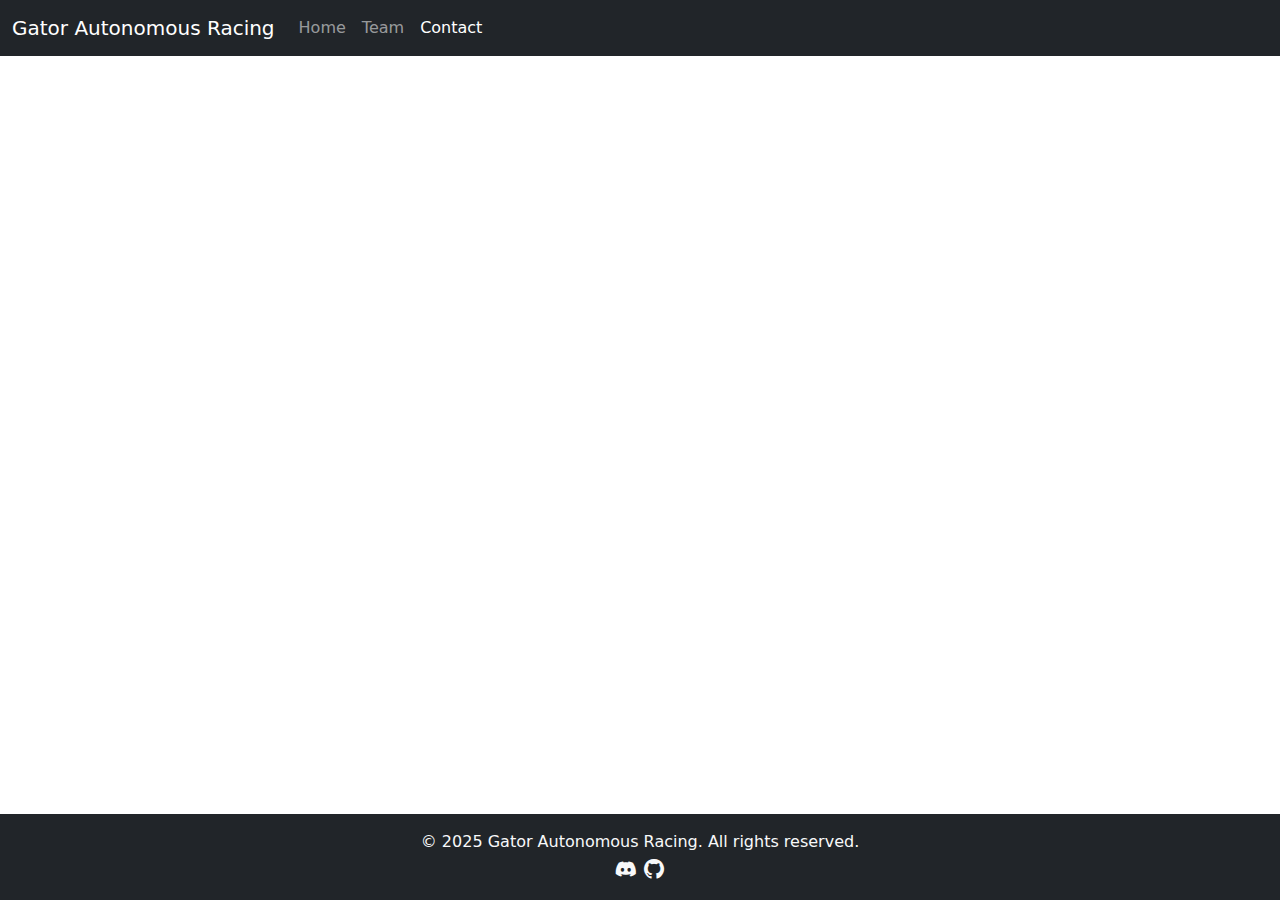
<file: contact.html>
<!DOCTYPE html>
<html lang="en">
<head>
  <meta charset="UTF-8" />
  <meta name="viewport" content="width=device-width, initial-scale=1" />
  <title>Gator Autonomous Racing</title>
  <!-- Bootstrap 5 CDN -->
  <link rel="stylesheet" href="https://cdn.jsdelivr.net/npm/bootstrap@5.3.3/dist/css/bootstrap.min.css">
  <link rel="stylesheet" href="https://cdn.jsdelivr.net/npm/bootstrap-icons@1.10.5/font/bootstrap-icons.css">
  <link rel="stylesheet" href="styles.css" />
</head>
<body class="d-flex">
  <!-- Navbar -->
  <nav class="navbar navbar-expand-lg navbar-dark bg-dark">
    <div class="container-fluid">
      <a class="navbar-brand" href="#">Gator Autonomous Racing</a>
      <button class="navbar-toggler" type="button" data-bs-toggle="collapse"
              data-bs-target="#navbarNav" aria-controls="navbarNav"
              aria-expanded="false" aria-label="Toggle navigation">
        <span class="navbar-toggler-icon"></span>
      </button>
      
      <div class="collapse navbar-collapse" id="navbarNav">
        <ul class="navbar-nav me-auto">
          <li class="nav-item"><a class="nav-link" href="index.html">Home</a></li>
          <li class="nav-item"><a class="nav-link" href="team.html">Team</a></li>
          <li class="nav-item"><a class="nav-link active" href="#">Contact</a></li>
        </ul>
      </div>
    </div>
  </nav>

  <!-- Page content -->
  <main class="flex-fill d-flex">
    <iframe class="flex-fill" src="https://docs.google.com/forms/d/e/1FAIpQLSc3ortm9wzgAQAm9CSYKoaaaPoFHY8bcMHJ4fi34_4L1SfirQ/viewform?embedded=true" 
            frameborder="0" 
            marginheight="0" 
            marginwidth="0">Loading…
    </iframe>
  </main>

  <footer class="bg-dark text-light text-center py-3">
    <div class="container">
        <p class="mb-0">© 2025 Gator Autonomous Racing. All rights reserved.</p>
        <div class="row g-2 justify-content-center">
          <a class="col-auto" href="https://discord.gg/ZfqvAtQm" target="_blank">
            <i class="bi bi-discord fs-5 text-light"></i>
          </a>
          <a class="col-auto" href="https://github.com/Gator-Autonomous-Racing" target="_blank">
            <i class="bi bi-github fs-5 text-light"></i>
          </a>
        </div>
    </div>
  </footer>
  
</body>
<!-- Bootstrap JS Bundle -->
<script src="https://cdn.jsdelivr.net/npm/bootstrap@5.3.3/dist/js/bootstrap.bundle.min.js"></script>
</html>
</file>
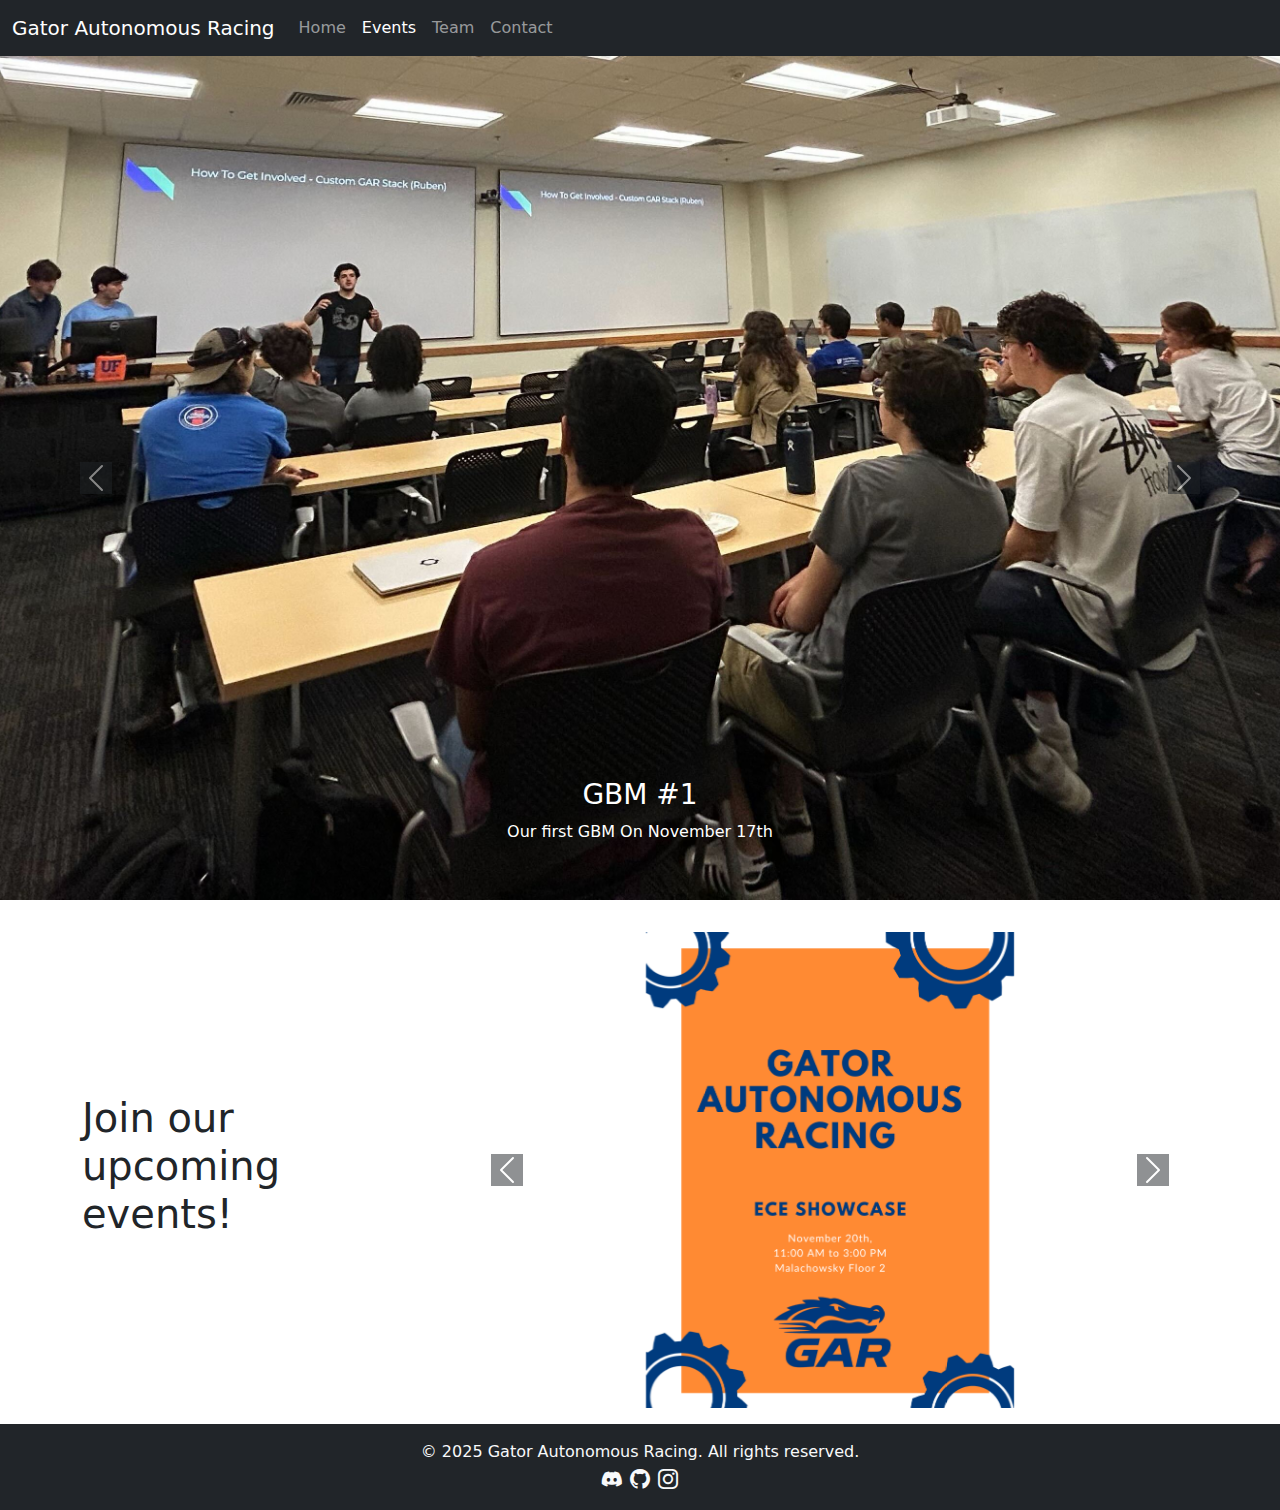
<file: events.html>
<!DOCTYPE html>
<html lang="en">
<head>
  <meta charset="UTF-8" />
  <meta name="viewport" content="width=device-width, initial-scale=1" />
  <title>Gator Autonomous Racing</title>
  <!-- Bootstrap 5 CDN -->
  <link rel="stylesheet" href="https://cdn.jsdelivr.net/npm/bootstrap@5.3.3/dist/css/bootstrap.min.css">
  <link rel="stylesheet" href="https://cdn.jsdelivr.net/npm/bootstrap-icons@1.10.5/font/bootstrap-icons.css">
  <script src="https://cdn.jsdelivr.net/npm/bootstrap@5.3.8/dist/js/bootstrap.bundle.min.js"></script>
  <link rel="stylesheet" href="styles.css" />
</head>
<body class="d-flex">
  <!-- Navbar -->
  <nav class="navbar navbar-expand-lg navbar-dark bg-dark">
    <div class="container-fluid">
      <a class="navbar-brand" href="#">Gator Autonomous Racing</a>
      <button class="navbar-toggler" type="button" data-bs-toggle="collapse"
              data-bs-target="#navbarNav" aria-controls="navbarNav"
              aria-expanded="false" aria-label="Toggle navigation">
        <span class="navbar-toggler-icon"></span>
      </button>
      
      <div class="collapse navbar-collapse" id="navbarNav">
        <ul class="navbar-nav me-auto">
          <li class="nav-item"><a class="nav-link" href="index.html">Home</a></li>
          <li class="nav-item"><a class="nav-link active" href="#">Events</a></li>
          <li class="nav-item"><a class="nav-link" href="team.html">Team</a></li>
          <li class="nav-item"><a class="nav-link" href="contact.html">Contact</a></li>
        </ul>
      </div>
    </div>
  </nav>

  <!-- Page content -->
  <main class="flex-fill d-flex flex-column">
    <div class="d-flex align-items-center mb-3">
      <div id="event-carousel" class="carousel slide" data-bs-ride="carousel">
        <div class="carousel-inner">
          <div class="carousel-item active">
            <div class="d-flex" style="height: calc(100vh - 56px)">
              <img src="images/events/past/GBM_11_17_2025.jpg" class="d-block w-100 object-fit-cover" alt="...">
            </div>
            <div class="carousel-caption d-none d-md-block">
              <h3>GBM #1</h3>
              <p>Our first GBM On November 17th</p>
            </div>
          </div>
        </div>
        <button class="carousel-control-prev" type="button" data-bs-target="#event-carousel" data-bs-slide="prev">
          <span class="carousel-control-prev-icon bg-dark" aria-hidden="true"></span>
          <span class="visually-hidden">Previous</span>
        </button>
        <button class="carousel-control-next" type="button" data-bs-target="#event-carousel" data-bs-slide="next">
          <span class="carousel-control-next-icon bg-dark" aria-hidden="true"></span>
          <span class="visually-hidden">Next</span>
        </button>
      </div>
    </div>
    <div class="container-lg d-flex align-items-center my-3">
      <div class="row">
        <div class="col d-flex align-items-center">
          <h1>Join our upcoming events!</h1>
        </div>
        <div id="event-carousel" class="carousel slide col-8" data-bs-ride="carousel">
          <div class="carousel-inner">
            <!-- <div class="carousel-item active">
              <img src="images/events/GBM_11_17_2025.png" class="d-block w-50 mx-auto" alt="...">
            </div> -->
            <div class="carousel-item active">
              <img src="images/events/upcoming/Showcase_11_20_2025.png" class="d-block w-50 mx-auto" alt="...">
            </div>
          </div>
          <button class="carousel-control-prev" type="button" data-bs-target="#event-carousel" data-bs-slide="prev">
            <span class="carousel-control-prev-icon bg-dark" aria-hidden="true"></span>
            <span class="visually-hidden">Previous</span>
          </button>
          <button class="carousel-control-next" type="button" data-bs-target="#event-carousel" data-bs-slide="next">
            <span class="carousel-control-next-icon bg-dark" aria-hidden="true"></span>
            <span class="visually-hidden">Next</span>
          </button>
        </div>
      </div>
    </div>
  </main>

  <footer class="bg-dark text-light text-center py-3">
    <div class="container">
        <p class="mb-0">© 2025 Gator Autonomous Racing. All rights reserved.</p>
        <div class="row g-2 justify-content-center">
          <a class="col-auto" href="https://discord.gg/ZfqvAtQm" target="_blank">
            <i class="bi bi-discord fs-5 text-light"></i>
          </a>
          <a class="col-auto" href="https://github.com/Gator-Autonomous-Racing" target="_blank">
            <i class="bi bi-github fs-5 text-light"></i>
          </a>
          <a class="col-auto" href="https://www.instagram.com/gator.autonomous.racing?utm_source=ig_web_button_share_sheet&igsh=ZDNlZDc0MzIxNw==" target="_blank">
            <i class="bi bi-instagram fs-5 text-light"></i>
          </a>
        </div>
    </div>
  </footer>
  
</body>
<!-- Bootstrap JS Bundle -->
<script src="https://cdn.jsdelivr.net/npm/bootstrap@5.3.3/dist/js/bootstrap.bundle.min.js"></script>
</html>
</file>
<file: styles.css>
html, body {
  height: 100%;
  margin: 0;
  display: flex;
  flex-direction: column;
}

.member-img {
  height: 300px;
  width: 234px;
  object-fit: cover;
}

/* * {
border: 1px solid red;
} */
</file>
